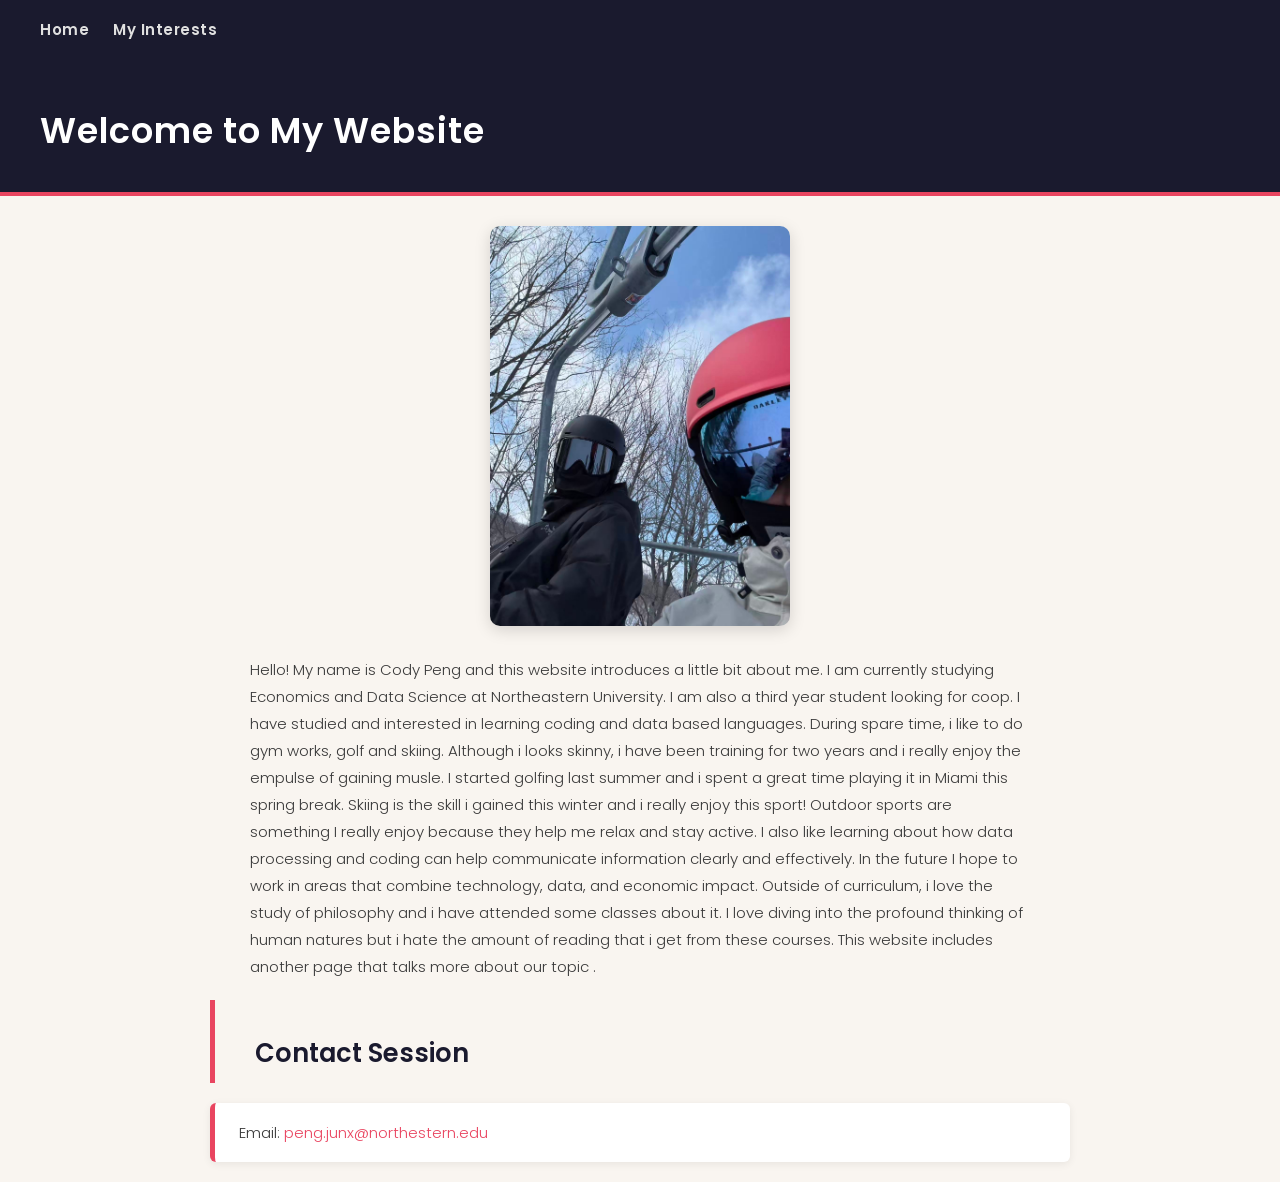
<file: index.html>
<!DOCTYPE html>
<html>
<head>
<title>Cody's Personal Website</title>
<link rel="stylesheet" href="style.css">
</head>

<body>
    <nav>
      <a href="index.html">Home</a>
      <a href="page2.html">My Interests</a>
    </nav>
  
  <header>
      <h1>Welcome to My Website</h1>
  </header>

  <img src="selfie.jpg" width="300">

  <p>
    Hello! My name is Cody Peng and this website introduces a little bit about me. 
    I am currently studying Economics and Data Science at Northeastern University. I am also a third year student looking for coop.
    I have studied and interested in learning coding and data based languages. 
    During spare time, i like to do gym works, golf and skiing. 
    Although i looks skinny, i have been training for two years and i really enjoy the empulse of 
    gaining musle. I started golfing last summer and i spent a great time playing it in Miami this spring break.
    Skiing is the skill i gained this winter and i really enjoy this sport!
    Outdoor sports are something I really enjoy because they help me relax and stay active. 
    I also like learning about how data processing and coding can help communicate information 
    clearly and effectively. In the future I hope to work in areas that combine technology, 
    data, and economic impact. Outside of curriculum, i love the study of philosophy and i have attended some classes about it.
    I love diving into the profound thinking of human natures but i hate the amount of reading that i get from these courses. 
    This website includes another page that talks more about our topic .
  </p>
  
  <h2>Contact Session</h2>
      <p>Email: <a href="mailto:peng.junx@northeastern.edu">peng.junx@northestern.edu</a></p>

</body>
</html>
</file>
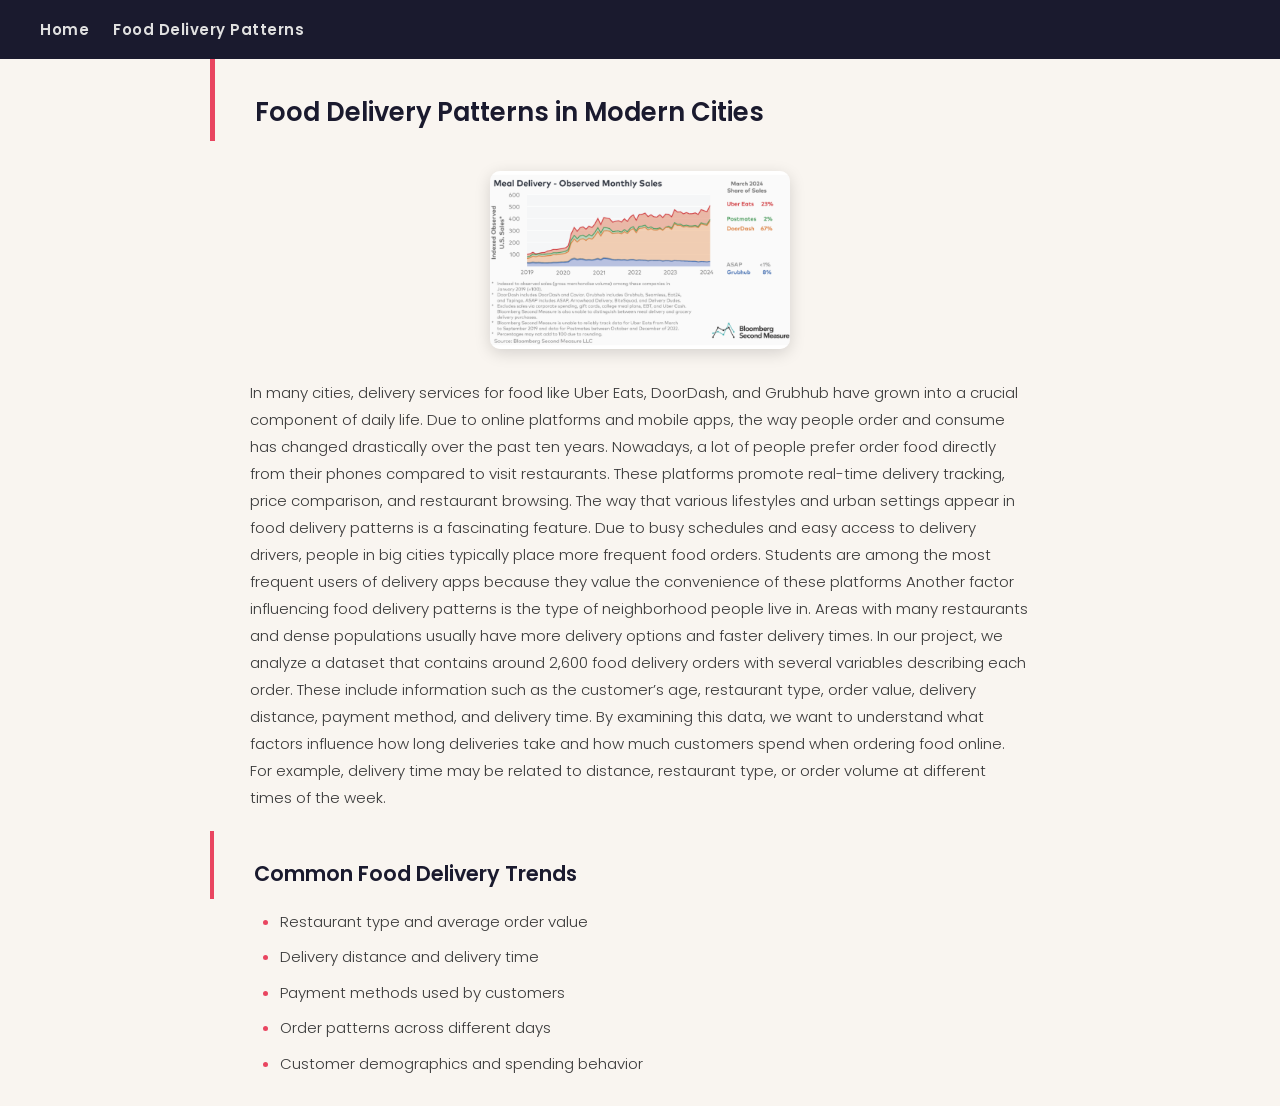
<file: page2.html>
<!DOCTYPE html>
<html>
<head>
<title>Project Topic:Food Delivery Patterns</title>
<link rel="stylesheet" href="style.css">
</head>

<body>

  <nav>
    <a href="index.html">Home</a>
    <a href="page2.html">Food Delivery Patterns</a>
  </nav>

  <h2>Food Delivery Patterns in Modern Cities</h2>
  
  <img src="food delivery.jpg" alt="Food delivery" width="300">
  
  <p>
    In many cities, delivery services for food like Uber Eats, DoorDash, and Grubhub have grown into a crucial component of daily life. 
    Due to online platforms and mobile apps, 
    the way people order and consume has changed drastically over the past ten years. Nowadays, 
    a lot of people prefer order food directly from their phones compared to visit restaurants. 
    These platforms promote real-time delivery tracking, price comparison, and restaurant browsing.
    The way that various lifestyles and urban settings appear in food delivery patterns is a fascinating feature. Due to busy schedules and easy access to delivery drivers, 
    people in big cities typically place more frequent food orders.
    Students are among the most frequent users of delivery apps because they value the convenience of these platforms
    Another factor influencing food delivery patterns is the type of neighborhood people live 
    in. Areas with many restaurants and dense populations usually have more delivery options 
    and faster delivery times.
    In our project, we analyze a dataset that contains around 2,600 food delivery orders with several variables describing each order. 
    These include information such as the customer’s age, restaurant type, order value, delivery distance, payment method, and delivery time. 
    By examining this data, we want to understand what factors influence how long deliveries take and how much customers spend when ordering food online. 
    For example, delivery time may be related to distance, restaurant type, or order volume at different times of the week.
    
  </p>
  
  <h3>Common Food Delivery Trends</h3>
  
  <ul>
  <li>Restaurant type and average order value</li>
  <li>Delivery distance and delivery time</li>
  <li>Payment methods used by customers</li>
  <li>Order patterns across different days</li>
  <li>Customer demographics and spending behavior</li>
  </ul>

</body>
</html>
</file>
<file: style.css>
@import url('https://fonts.googleapis.com/css2?family=Poppins:wght@300;400;600&display=swap');

* {
  margin: 0;
  padding: 0;
  box-sizing: border-box;
}

body {
  font-family: 'Poppins', sans-serif;
  background-color: #f9f5f0;
  color: #2d2d2d;
  line-height: 1.8;
}

nav {
  background-color: #1a1a2e;
  padding: 16px 40px;
  display: flex;
  gap: 24px;
}

nav a {
  color: #e0e0e0;
  text-decoration: none;
  font-weight: 600;
  font-size: 15px;
  letter-spacing: 0.5px;
  transition: color 0.2s ease;
}

nav a:hover {
  color: #e94560;
}

header {
  background-color: #1a1a2e;
  color: #ffffff;
  padding: 40px 40px 30px;
  border-bottom: 4px solid #e94560;
}

h1 {
  font-size: 2.2rem;
  font-weight: 600;
  letter-spacing: 1px;
}

body > img,
body > p,
body > h2,
body > ul,
main,
h2, h3 {
  max-width: 860px;
  margin-left: auto;
  margin-right: auto;
}

img {
  display: block;
  margin: 30px auto;
  border-radius: 10px;
  box-shadow: 0 4px 16px rgba(0, 0, 0, 0.15);
}

p {
  max-width: 860px;
  margin: 20px auto;
  padding: 0 40px;
  font-size: 15px;
  font-weight: 300;
  color: #3a3a3a;
}

h2 {
  font-size: 1.6rem;
  font-weight: 600;
  color: #1a1a2e;
  padding: 30px 40px 6px;
  border-left: 5px solid #e94560;
}

h3 {
  font-size: 1.3rem;
  font-weight: 600;
  color: #1a1a2e;
  padding: 24px 40px 6px;
  border-left: 4px solid #e94560;
  max-width: 860px;
  margin-left: auto;
  margin-right: auto;
}

ul {
  max-width: 860px;
  margin: 10px auto 30px;
  padding: 0 40px 0 70px;
}

ul li {
  font-size: 15px;
  font-weight: 300;
  color: #3a3a3a;
  margin-bottom: 10px;
  line-height: 1.7;
}

ul li::marker {
  color: #e94560;
}

a {
  color: #e94560;
  text-decoration: none;
}

a:hover {
  text-decoration: underline;
}

h2 + p {
  background-color: #ffffff;
  border-left: 5px solid #e94560;
  border-radius: 6px;
  padding: 16px 24px;
  box-shadow: 0 2px 8px rgba(0,0,0,0.07);
}
</file>
